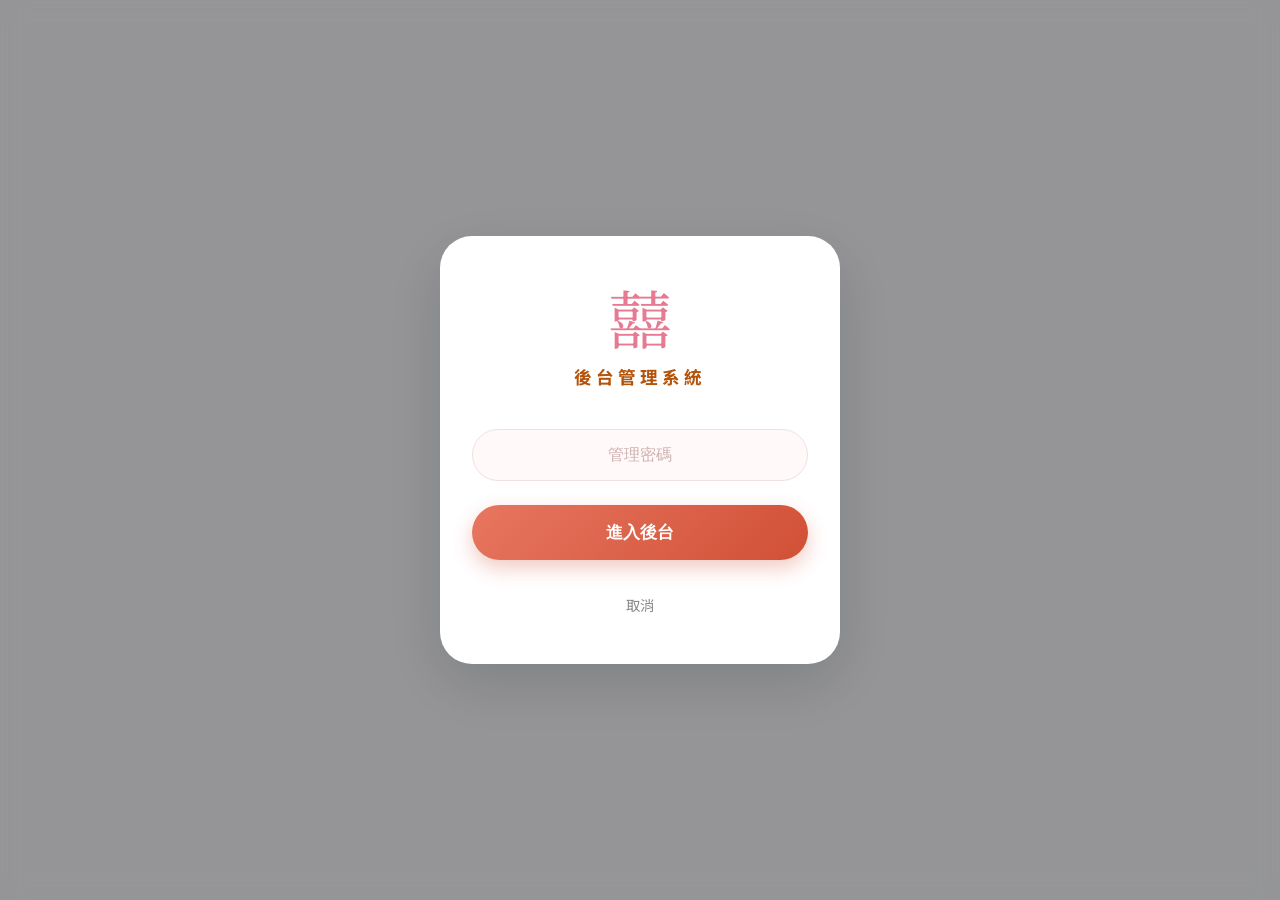
<file: admin.html>
﻿<!DOCTYPE html>
<html lang="zh-TW">
<head>
    <meta charset="UTF-8">
    <meta name="viewport" content="width=device-width, initial-scale=1.0">
    <title>婚禮座位後台系統 | 管理儀表板</title>
    <link rel="stylesheet" href="style.css?v=1.0.2">
    <link rel="preconnect" href="https://fonts.googleapis.com">
    <link rel="preconnect" href="https://fonts.gstatic.com" crossorigin>
    <link href="https://fonts.googleapis.com/css2?family=Noto+Sans+TC:wght@400;500;700&family=Noto+Serif+TC:wght@400;700&family=Inter:wght@400;500;600;700&display=swap" rel="stylesheet">
    <!-- SheetJS for Excel Import -->
    <script src="https://cdn.sheetjs.com/xlsx-latest/package/dist/xlsx.full.min.js"></script>
</head>
<body class="admin-body">
    <!-- Category Management Modal -->
    <div id="categoryModal" class="modal-overlay" style="display:none;">
        <div class="modal-box" style="max-width: 450px; border-radius: 28px;">
            <div class="modal-header" style="background: white; border-bottom: 1px solid #f0f0f0;">
                <span class="modal-title" style="font-weight: 700; color: var(--sidebar-bg); letter-spacing: 1px;">⚙️ 管理預設分類</span>
                <button id="btnCloseCategoryModal" class="modal-close">✕</button>
            </div>
            <div style="padding: 1.5rem;">
                <p style="font-size: 0.85rem; color: var(--text-muted); margin-bottom: 1.5rem;">新增或刪除嘉賓清單中的預設標籤</p>
                <!-- Category List -->
                <div id="categoryTagList" style="display: flex; flex-wrap: wrap; gap: 0.6rem; margin-bottom: 2rem; min-height: 100px; align-content: flex-start;">
                    <!-- Tags injected by JS -->
                </div>
                <div style="display: flex; gap: 0.6rem; background: #f8f9fa; padding: 1rem; border-radius: 16px;">
                    <input type="text" id="newCategoryInput" placeholder="新分類名稱" style="flex: 1; border-radius: 10px; padding: 0.6rem 1rem; border:1px solid #ddd;">
                    <button class="btn-primary" id="btnAddCategory" style="padding: 0.6rem 1rem; border-radius: 10px;">新增</button>
                </div>
                <div style="border-top: 1px solid #f0f0f0; margin-top: 2rem; padding-top: 1.5rem; text-align: right;">
                    <button class="btn-primary" id="btnSaveCategories" style="width: 100%; justify-content: center; border-radius: 12px; font-weight: 700;">確定完成</button>
                </div>
            </div>
        </div>
    </div>

    <!-- Custom Login Modal -->
    <div id="adminLoginOverlay" class="admin-login-overlay">
        <div class="login-modal">
            <div class="login-xi">囍</div>
            <div class="login-title">後台管理系統</div>
            <div class="login-input-group">
                <input type="password" id="adminPasswordInput" class="login-input" placeholder="管理密碼">
            </div>
            <button id="btnLoginSubmit" class="login-btn-enter">進入後台</button>
            <br>
            <a href="index.html" class="login-cancel">取消</a>
        </div>
    </div>

    <!-- Sidebar Navigation -->
    <aside class="admin-sidebar" style="display:none;"> <!-- Hidden until login -->
        <div class="sidebar-header">
            <div class="sidebar-title">婚禮管理系統</div>
            <div id="adminHeaderNames" style="font-size: 0.8rem; opacity: 0.6; margin-top: 0.5rem;">莊勛凱 ♡ 楊恩懿</div>
        </div>
        
        <nav class="sidebar-nav">
            <button class="sidebar-btn active" id="btnNavList">
                <span>📋</span> 名單管理
            </button>
            <button class="sidebar-btn" id="btnNavMap">
                <span>🗺️</span> 場地佈局
            </button>
            <button class="sidebar-btn" id="btnNavInfo">
                <span>✨</span> 婚禮資訊
            </button>
        </nav>

        <div class="sidebar-footer">
            <button class="btn-outline" id="btnChangePassword" style="width: 100%; margin-bottom: 1rem; color: rgba(255,255,255,0.8); border-color: rgba(255,255,255,0.3); background: transparent; transition: 0.2s;" onmouseover="this.style.color='#fff'; this.style.borderColor='#fff';" onmouseout="this.style.color='rgba(255,255,255,0.8)'; this.style.borderColor='rgba(255,255,255,0.3)';">
                🔑 修改密碼
            </button>
            <button class="btn-primary" id="btnPublish" style="width: 100%; justify-content: center; background: linear-gradient(135deg, var(--primary), var(--primary-hover)); border: none; box-shadow: 0 4px 15px rgba(223,90,119,0.3);">
                🚀 儲存並發佈
            </button>
        </div>
    </aside>

    <!-- Main Content Area -->
    <main class="admin-main" style="display:none;"> <!-- Hidden until login -->
        <!-- 名單管理版面 -->
        <div id="viewListManage">
            <div class="sub-toolbar" style="margin-bottom: 2.5rem;">
                <div class="sub-tabs">
                    <button class="sub-tab-btn active" id="subBtnGuestList">嘉賓清單</button>
                    <button class="sub-tab-btn" id="subBtnTableGraphics">分桌管理</button>
                </div>
                
                <div id="toolbarGuest" style="display:flex; gap:1rem; align-items:center;">
                    <select id="filterGuestCategory" style="padding: 0.6rem 1rem; border-radius: 12px; border: 1px solid var(--border-dark); outline: none; background:#fff; font-weight:600; color:var(--text-main);"></select>
                    <button class="btn-outline" id="btnManageCategories" style="padding: 0.6rem 1rem; font-size: 0.9rem; border-radius: 12px;" title="管理分類選項">⚙️ 分類</button>
                    <label style="cursor:pointer; display:flex; align-items:center; gap:0.5rem; font-size:0.9rem; font-weight:bold; color:var(--primary); background:#fdf0f2; padding:0.5rem 1rem; border-radius:12px; border:1px solid rgba(223, 90, 119, 0.2);">
                        <input type="checkbox" id="filterUnseatedOnly"> 只顯示尚未安排
                    </label>

                    <div style="flex:1;"></div>

                    <input type="file" id="excelUpload" accept=".xlsx, .xls" style="display: none;">
                    <button class="btn-secondary" id="btnImportExcel" style="padding: 0.6rem 1.2rem; border-radius: 12px;">
                        <span>📄</span> 匯入
                    </button>
                    <button class="btn-outline" id="btnExportExcel" style="padding: 0.6rem 1.2rem; border-radius: 12px; background: #ffffff; border-color: #217346; color: #217346; font-weight: 700; transition: 0.2s;" title="匯出嘉賓座位名單 Excel 檔案" onmouseover="this.style.background='#e8f5e9'" onmouseout="this.style.background='#ffffff'">
                        <span>📊</span> 匯出 Excel
                    </button>
                    <button class="btn-primary" id="btnShowAddGuest" style="padding: 0.6rem 1.2rem; border-radius: 12px;">
                        <span>＋</span> 新增
                    </button>
                </div>

                <div id="toolbarTable" style="display:none; gap:1rem;">
                    <button class="btn-primary" id="btnAddTable" style="border-radius: 12px;">
                        <span>＋</span> 增加桌數
                    </button>
                </div>
            </div>

            <!-- 嘉賓清單 View -->
            <div id="viewGuestList">
                <div id="guestStatsBar" class="stats-grid">
                    <!-- Updated by JS to use .stat-card -->
                </div>

                <!-- Add Guest Form (Hidden by default) -->
                <div id="addGuestForm" class="glass-card" style="display:none; margin-bottom: 2rem;">
                    <div class="input-row" style="margin-bottom:0; flex-wrap: wrap;">
                        <input type="text" id="addGuestName" placeholder="來賓姓名" style="width: 120px;">
                        <input type="text" id="addGuestPhone" placeholder="09XX-XXX-XXX" style="width: 120px;" maxlength="12" oninput="window.handlePhoneInput(event)">
                        <select id="addGuestCategory" style="width: 130px; padding:0.4rem; border-radius:6px; border:1px solid var(--border-dark); outline:none; font-family: inherit; font-size:0.9rem;"></select>
                        <div style="display:flex; align-items:center; gap:1rem; margin: 0 1rem;">
                            <label style="cursor:pointer; font-size:0.9rem; font-weight:600;"><input type="radio" name="addGuestDiet" value="葷食" checked> 葷食</label>
                            <label style="cursor:pointer; font-size:0.9rem; font-weight:600; color:#2e7d32;"><input type="radio" name="addGuestDiet" value="素食"> 素食</label>
                        </div>
                        <label style="color: var(--text-muted); font-size: 0.9rem; display: flex; align-items: center; gap: 0.4rem;">
                            <input type="checkbox" id="addGuestBaby"> 兒童座椅
                        </label>
                        <div style="flex: 1;"></div>
                        <button class="btn-primary" id="btnSubmitGuest">儲存</button>
                        <button class="btn-outline" style="border-color:var(--primary); color:var(--primary);" id="btnSubmitAndNext">儲存並新增下一位家人</button>
                        <button class="btn-outline" id="btnCancelGuest">取消</button>
                    </div>
                </div>

                <div class="glass-card" style="padding: 0; overflow-y: auto; max-height: calc(100vh - 380px); border-radius: 20px; position: relative;">
                    <table id="guestTable" class="modern-table">
                        <thead style="position: sticky; top: 0; z-index: 10; background: #fdf0f2;">
                            <tr>
                                <th>來賓姓名</th>
                                <th>電話(全碼)</th>
                                <th>嘉賓分類</th>
                                <th>飲食習慣</th>
                                <th>兒童座椅</th>
                                <th>目前桌席</th>
                                <th>操作</th>
                            </tr>
                        </thead>
                        <tbody></tbody>
                    </table>
                </div>
            </div>

            <!-- 桌次圖形 View -->
            <div id="viewTableGraphics" style="display:none;">
                <div class="map-settings-grid">
                    <!-- Left: Table Settings -->
                    <div class="glass-card" id="tableConfigCard" style="opacity: 0.5; pointer-events: none; position: sticky; top: 0; max-height: calc(100vh - 100px); overflow-y: auto;">
                        <div class="input-row" style="justify-content: space-between; border-bottom: 1px solid var(--border-light); padding-bottom: 1.5rem; margin-bottom: 1.5rem;">
                            <div>
                                <div style="font-size:0.8rem; color:var(--text-muted); margin-bottom:0.4rem;">桌次名稱</div>
                                <select id="configTableNameSelect" style="font-size:1.1rem; font-weight:700; border:none; padding:0; outline:none; background:transparent; color:var(--primary); cursor:pointer;">
                                    <option value="自定義...">自定義桌名...</option>
                                    <option value="主桌">主桌</option>
                                    <option value="男方親友桌">男方親友桌</option>
                                    <option value="女方親友桌">女方親友桌</option>
                                    <option value="工作人員桌">工作人員桌</option>
                                    <option value="預備桌">預備桌</option>
                                </select>
                                <input type="text" id="configTableNameInput" style="display:none; margin-top:0.5rem; width:100%;">
                            </div>
                            <div style="display:flex; gap:1.5rem;">
                                <div>
                                    <div style="font-size:0.8rem; color:var(--text-muted); margin-bottom:0.4rem;">類型</div>
                                    <select id="configTableType" style="border:none; background:#fdf0f2; color:var(--primary); font-weight:700; padding:0.4rem 0.8rem; border-radius:8px;">
                                        <option value="客桌">客桌</option>
                                        <option value="主桌">主桌</option>
                                    </select>
                                </div>
                                <div>
                                    <div style="font-size:0.8rem; color:var(--text-muted); margin-bottom:0.4rem;">座位</div>
                                    <select id="configTableSeats" style="border:none; background:transparent; font-weight:700;">
                                        <option value="10">10 人</option><option value="11">11 人</option>
                                        <option value="12">12 人</option><option value="13">13 人</option>
                                        <option value="14">14 人</option><option value="15">15 人</option>
                                        <option value="16">16 人</option>
                                    </select>
                                </div>
                            </div>
                        </div>

                        <div style="margin-bottom:1rem; display:flex; justify-content:space-between; align-items:center;">
                            <div style="font-weight:bold; color:var(--text-main);">📍 接待名冊</div>
                            <select id="configSlotCategoryFilter" style="padding:0.4rem 0.8rem; border-radius:10px; font-size:0.85rem; border:1px solid var(--border-dark);"></select>
                        </div>

                        <div id="slotGrid" style="display:flex; flex-direction:column; gap:0.6rem;"></div>

                        <div style="border-top: 1px dashed var(--border-light); margin-top: 2rem; padding-top: 1.5rem;">
                            <button class="btn-outline" id="btnBackToMapFromConfig" style="width: 100%; justify-content:center; border-color:var(--primary); color:var(--primary); font-weight: bold; border-radius: 12px;">
                                🗺️ 確認排位，返回地圖
                            </button>
                        </div>
                    </div>

                    <!-- Right: Table List -->
                    <div id="tableSelectorArea" style="max-height: calc(100vh - 100px); overflow-y: auto;">
                        <div class="dashed-card" id="btnBigAddTable" style="min-height: 200px; margin-bottom: 1.5rem;">
                            <div class="plus-circle">＋</div>
                            新增桌次
                        </div>
                        <div id="tableListContainer" style="display:flex; flex-direction:column; gap:1rem;"></div>
                    </div>
                </div>
            </div>
        </div>

        <!-- 場地佈局版面 -->
        <div id="viewVenueLayout" style="display:none;">
            <div style="display:flex; justify-content:space-between; align-items:center; margin-bottom: 2rem;">
                <h2 style="color:var(--sidebar-bg); font-weight: 700;">場地佈局設計</h2>
            </div>
            
            <div style="display:grid; grid-template-columns: 1fr 300px; gap: 2rem; align-items: start;">
                <!-- Left: Map Editor -->
                <div style="position: relative;">
                    <div id="mapEditor" class="map-container" style="background:#fff; border: 2px dashed var(--border-dark); border-radius: 24px; box-shadow: inset 0 0 20px rgba(0,0,0,0.02); margin-top: 0;">
                        <div class="map-stage">STAGE / 舞台</div>
                        <div class="map-aisle">中央進場紅毯</div>
                        <div id="snapGuideX" class="snap-guide-x"></div>
                        <div id="snapGuideY" class="snap-guide-y"></div>
                        <img id="adminMapImg" style="width:100%; height:100%; object-fit:fill; display:none; position:absolute; z-index:0;">
                    </div>

                    <div class="glass-card" style="margin-top: 1.5rem; display: flex; align-items: center; gap: 1rem;">
                        <div style="flex: 1;">
                            <div style="font-size: 0.75rem; color: var(--text-muted); margin-bottom: 0.4rem;">底圖網址或上傳</div>
                            <div class="input-row" style="margin-bottom:0;">
                                <input type="text" id="mapUrlInput" placeholder="https://..." style="flex:1;">
                                <button class="btn-primary" id="btnSaveMap" style="padding: 0.6rem 1rem;">載入</button>
                                <input type="file" id="mapUploadInput" accept="image/*" style="display: none;">
                                <button type="button" class="btn-secondary" id="btnUploadMap" style="padding: 0.6rem 1rem;">上傳</button>
                            </div>
                        </div>
                    </div>
                </div>

                <!-- Right: Layout Controls -->
                <div class="glass-card" style="position: sticky; top: 0; display: flex; flex-direction: column; gap: 1.5rem;">
                    <button class="btn-primary" id="btnMapAddTable" style="padding: 1rem; border-radius: 16px; font-weight: 700; width: 100%; justify-content: center; box-shadow: 0 8px 20px rgba(223,90,119,0.25);">
                        ＋ 新增桌次
                    </button>

                    <div style="border-top: 1px solid var(--border-light); padding-top: 1.5rem;">
                        <div style="font-size: 0.85rem; font-weight: 700; color: var(--sidebar-bg); margin-bottom: 1rem; display: flex; align-items: center; gap: 0.5rem;">
                            <span>✨</span> 自動排版設定
                        </div>
                        
                        <select id="autoLayoutMode" style="width: 100%; margin-bottom: 1rem; border-radius: 12px; border: 1px solid var(--border-dark); padding: 0.6rem;">
                            <option value="1">左右各 1 排走道</option>
                            <option value="2" selected>左右各 2 排矩陣</option>
                            <option value="3">左右各 3 排矩陣</option>
                            <option value="4">左右各 4 排矩陣</option>
                        </select>

                        <!-- Sliders Group 1: Gaps -->
                        <div style="background: #fcfcfc; border-radius: 12px; padding: 1rem; border: 1px solid #f0f0f0; margin-bottom: 0.8rem;">
                            <div style="display: flex; justify-content: space-between; font-size: 0.75rem; color: #777; margin-bottom: 0.5rem;">
                                <span>左右間距</span>
                                <span id="labelGapX" style="color:var(--primary); font-weight:700;">110px</span>
                            </div>
                            <input type="range" id="sliderGapX" min="95" max="250" value="110" style="width: 100%;">

                            <div style="display: flex; justify-content: space-between; font-size: 0.75rem; color: #777; margin: 1rem 0 0.5rem;">
                                <span>上下間距</span>
                                <span id="labelGapY" style="color:var(--primary); font-weight:700;">105px</span>
                            </div>
                            <input type="range" id="sliderGapY" min="95" max="250" value="105" style="width: 100%;">
                        </div>

                        <!-- Sliders Group 2: Sizes -->
                        <div style="background: #fcfcfc; border-radius: 12px; padding: 1rem; border: 1px solid #f0f0f0; margin-bottom: 1.5rem;">
                            <div style="display: flex; justify-content: space-between; font-size: 0.75rem; color: #777; margin-bottom: 0.5rem;">
                                <span>主桌大小</span>
                                <span id="labelSizeMain" style="color:var(--primary); font-weight:700;">110px</span>
                            </div>
                            <input type="range" id="sliderSizeMain" min="50" max="200" value="110" style="width: 100%;">

                            <div style="display: flex; justify-content: space-between; font-size: 0.75rem; color: #777; margin: 1rem 0 0.5rem;">
                                <span>客桌大小</span>
                                <span id="labelSizeGuest" style="color:var(--primary); font-weight:700;">90px</span>
                            </div>
                            <input type="range" id="sliderSizeGuest" min="50" max="150" value="90" style="width: 100%;">
                        </div>

                        <div style="display: flex; flex-direction: column; gap: 0.6rem;">
                            <button class="btn-outline" id="btnMapUndo" disabled style="width: 100%; border-radius: 12px; padding: 0.6rem; opacity: 0.5;">↩️ 復原排版</button>
                            <button class="btn-outline" id="btnMapTidyUp" style="width: 100%; border-radius: 12px; border-color: #4CAF50; color: #4CAF50; padding: 0.6rem;">📏 等距均分</button>
                            <button class="btn-secondary" id="btnMapAutoLayout" style="width: 100%; padding: 0.8rem; border-radius: 12px; background: #fff8e1; color: #f57f17; border: none; font-weight: 700;">✨ 執行自動排版</button>
                        </div>
                    </div>
                </div>
            </div>
        </div>
        <!-- 婚禮資訊版面 -->
        <div id="viewWeddingInfo" style="display:none;">
            <div style="display:flex; justify-content:space-between; align-items:center; margin-bottom: 2rem;">
                <h2 style="color:var(--sidebar-bg); font-weight: 700;">婚禮基本資訊設定</h2>
            </div>

            <div class="glass-card" style="max-width: 800px;">
                <div style="display: grid; grid-template-columns: 1fr 1fr; gap: 2rem;">
                    <div>
                        <div style="font-size: 0.85rem; font-weight: 700; color: var(--sidebar-bg); margin-bottom: 1rem;">💍 男女主角姓名</div>
                        <div style="display: flex; gap: 1rem; margin-bottom: 1.5rem;">
                            <div style="flex: 1;">
                                <div style="font-size: 0.75rem; color: var(--text-muted); margin-bottom: 0.4rem;">新郎姓名</div>
                                <input type="text" id="infoGroomName" placeholder="例如：莊勛凱" style="width: 100%;">
                            </div>
                            <div style="flex: 1;">
                                <div style="font-size: 0.75rem; color: var(--text-muted); margin-bottom: 0.4rem;">新娘姓名</div>
                                <input type="text" id="infoBrideName" placeholder="例如：楊恩懿" style="width: 100%;">
                            </div>
                        </div>

                        <div style="font-size: 0.85rem; font-weight: 700; color: var(--sidebar-bg); margin-bottom: 1rem;">📅 宴客時間</div>
                        <div style="margin-bottom: 1.5rem;">
                            <div style="font-size: 0.75rem; color: var(--text-muted); margin-bottom: 0.4rem;">日期 (YYYY-MM-DD)</div>
                            <input type="date" id="infoWeddingDate" style="width: 100%;">
                            <div style="font-size: 0.75rem; color: var(--text-muted); margin: 1rem 0 0.4rem;">詳細時間說明 (如：17:30 迎賓...)</div>
                            <input type="text" id="infoWeddingTimeDesc" placeholder="17:30 迎賓入席 ｜ 18:30 晚宴開席" style="width: 100%;">
                        </div>
                    </div>

                    <div>
                        <div style="font-size: 0.85rem; font-weight: 700; color: var(--sidebar-bg); margin-bottom: 1rem;">📍 宴客地點</div>
                        <div style="margin-bottom: 1.5rem;">
                            <div style="font-size: 0.75rem; color: var(--text-muted); margin-bottom: 0.4rem;">飯店/餐廳名稱</div>
                            <input type="text" id="infoVenueName" placeholder="茹曦酒店 ILLUME TAIPEI" style="width: 100%;">
                            
                            <div style="font-size: 0.75rem; color: var(--text-muted); margin: 1rem 0 0.4rem;">宴客廳別</div>
                            <input type="text" id="infoVenueHall" placeholder="5F 斯賓諾莎廳" style="width: 100%;">

                            <div style="font-size: 0.75rem; color: var(--text-muted); margin: 1rem 0 0.4rem;">詳細地址</div>
                            <input type="text" id="infoVenueAddress" placeholder="台北市松山區敦化北路100號" style="width: 100%;">

                            <div style="font-size: 0.75rem; color: var(--text-muted); margin: 1rem 0 0.4rem;">Google 地圖導覽連結</div>
                            <input type="text" id="infoGoogleMapsUrl" placeholder="https://www.google.com/maps/..." style="width: 100%;">

                            <div style="font-size: 0.75rem; color: var(--text-muted); margin: 1rem 0 0.4rem;">飯店位置示意圖 (圖片網址)</div>
                            <div style="display: flex; gap: 0.6rem;">
                                <input type="text" id="infoHotelMapUrl" placeholder="圖片網址 或 點擊右側上傳" style="flex: 1;">
                                <button type="button" class="btn-outline" id="btnUploadHotelMap" style="padding: 0.5rem 0.8rem; white-space: nowrap; font-size: 0.8rem;">📁 上傳</button>
                                <input type="file" id="fileInputHotelMap" accept="image/*" style="display: none;">
                            </div>
                        </div>

                        <div style="font-size: 0.85rem; font-weight: 700; color: var(--sidebar-bg); margin-bottom: 1rem;">🚗 交通與停車資訊</div>
                        <div style="margin-bottom: 1.5rem;">
                            <textarea id="infoParkingInfo" placeholder="賓客免費停車資訊..." style="width: 100%; height: 100px; padding: 0.8rem; border: 1px solid var(--border-dark); border-radius: 8px; outline: none; font-family: inherit; font-size: 0.95rem;"></textarea>
                        </div>
                    </div>
                </div>

                <div style="border-top: 1px solid var(--border-light); margin-top: 1rem; padding-top: 2rem; text-align: right;">
                    <button class="btn-primary" id="btnSaveWeddingInfo" style="padding: 1rem 3rem; font-weight: 700; border-radius: 12px;">儲存資訊</button>
                </div>
            </div>
        </div>
    </main>

    <script src="admin.js?v=1.1.0"></script>
</body>
</html>
</file>
<file: style.css>
/* ===========================================
   CSS 變數
   =========================================== */
:root {
  --primary:          #df5a77;
  --primary-hover:    #c44c65;
  --secondary:        #b45309;
  --font-handwriting: 'Dancing Script', cursive;
  --font-serif:       'Noto Serif TC', serif;
  --font-sans:        'Noto Sans TC', 'Inter', sans-serif;
  --bg-main:          #fcf9f9;
  --bg-dashboard:     #f8f9fc;
  --card-bg:          #ffffff;
  --text-main:        #333333;
  --text-muted:       #888888;
  --border-light:     #f0e6e8;
  --border-dark:      #e0d0d5;
  --radius:           16px;
  
  /* Dashboard Colors */
  --sidebar-bg:       #1e293b;
  --sidebar-active:   #334155;
  --sidebar-text:     #cbd5e1;
  --glass-bg:         rgba(255, 255, 255, 0.7);
  --glass-border:     rgba(255, 255, 255, 0.5);
  --shadow-sm:        0 2px 4px rgba(0,0,0,0.05);
  --shadow-md:        0 4px 15px rgba(0,0,0,0.08);
}

* { box-sizing: border-box; margin: 0; padding: 0; }

body { font-family: var(--font-sans); min-height: 100vh; }

/* ===========================================
   信封頁面背景
   =========================================== */
body.envelope-page { overflow: hidden; }

.page-bg {
  position: fixed; inset: 0; z-index: 0;
  background:
    radial-gradient(ellipse at 15% 15%, rgba(255,215,195,0.6) 0%, transparent 50%),
    radial-gradient(ellipse at 85% 85%, rgba(255,190,180,0.5) 0%, transparent 50%),
    radial-gradient(ellipse at 50% 50%, #fceee6 0%, #e8d5cb 100%);
}

/* ===========================================
   花瓣
   =========================================== */
.petals-container {
  position: fixed; inset: 0; pointer-events: none; z-index: 1; overflow: hidden;
}
.petal {
  position: absolute; top: -30px;
  animation: petalFall linear infinite;
  user-select: none;
}
@keyframes petalFall {
  0%   { transform: translateY(0) rotate(0deg) translateX(0); opacity: 0; }
  5%   { opacity: 1; }
  95%  { opacity: 0.7; }
  100% { transform: translateY(105vh) rotate(400deg) translateX(50px); opacity: 0; }
}

/* ===========================================
   場景：全螢幕、信封置中
   =========================================== */
.scene {
  position: fixed; inset: 0; z-index: 10;
  display: flex; flex-direction: column;
  align-items: center; justify-content: center; gap: 1.4rem;
}

/* ===========================================
   提示文字
   =========================================== */
.open-hint {
  font-size: 0.88rem; color: #a07050;
  letter-spacing: 1.5px; font-family: var(--font-sans);
  animation: hintPulse 2.5s ease-in-out infinite;
  transition: opacity 0.5s;
  order: 2; /* hint 在信封下方 */
}
@keyframes hintPulse {
  0%,100% { opacity: 0.55; transform: translateY(0); }
  50%     { opacity: 1;    transform: translateY(-4px); }
}

/* ===========================================
   信封
   =========================================== */
.envelope {
  position: relative;
  width: min(460px, 88vw);
  height: min(320px, 58vw);
  cursor: pointer;
  filter: drop-shadow(0 18px 48px rgba(130,70,50,0.28));
  transition: filter 0.4s, transform 0.3s;
  order: 1;
  /* 3D 翻蓋用 */
  perspective: 700px;
}
.envelope:hover {
  filter: drop-shadow(0 24px 58px rgba(130,70,50,0.38));
  transform: translateY(-4px);
}

/* 信封本體矩形 + 三角形 */
.env-body {
  position: absolute; inset: 0;
  background: linear-gradient(160deg, #fdf4ef 0%, #f8e5da 100%);
  border-radius: 6px 6px 10px 10px;
  border: 1.5px solid rgba(195,150,125,0.35);
  overflow: hidden;
}

.env-tri {
  position: absolute; inset: 0;
}
.env-tri-l {
  clip-path: polygon(0 100%, 50% 42%, 0 0);
  background: linear-gradient(135deg, #f0d0c2 0%, #e5bfae 100%);
}
.env-tri-r {
  clip-path: polygon(100% 0, 50% 42%, 100% 100%);
  background: linear-gradient(225deg, #f0d0c2 0%, #e5bfae 100%);
}

/* 正面文字 */
.env-face {
  position: absolute;
  bottom: 20%; left: 0; right: 0;
  text-align: center;
  transition: opacity 0.4s;
  z-index: 2;
  pointer-events: none;
}
.face-save {
  font-family: var(--font-handwriting);
  font-size: clamp(1.1rem, 3.5vw, 1.55rem);
  color: #c07a50; font-weight: 600;
  letter-spacing: 1px; margin-bottom: 0.3rem;
  text-shadow: 0 1px 4px rgba(255,255,255,0.6);
}
.face-names {
  font-family: var(--font-serif);
  font-size: clamp(0.85rem, 2.8vw, 1.1rem);
  color: #8b4513; font-weight: 700; letter-spacing: 0.22em;
}
.face-heart { color: #df5a77; }

/* 裝飾角 */
.env-deco {
  position: absolute; font-size: 0.9rem;
  color: rgba(175,115,75,0.45); z-index: 3;
  pointer-events: none; user-select: none;
}
.env-deco.tl { top: 10px;    left: 14px;  }
.env-deco.tr { top: 10px;    right: 14px; }
.env-deco.bl { bottom: 12px; left: 14px;  }
.env-deco.br { bottom: 12px; right: 14px; }

/* 翻蓋（上蓋） */
.env-flap {
  position: absolute;
  top: 0; left: 0; width: 100%; height: 60%;
  clip-path: polygon(0 0%, 100% 0%, 50% 92%);
  background: linear-gradient(160deg, #fae8dc 0%, #f0ccbc 100%);
  border-top: 1.5px solid rgba(195,150,125,0.4);
  border-left: 1.5px solid rgba(195,150,125,0.4);
  border-right: 1.5px solid rgba(195,150,125,0.4);
  border-radius: 5px 5px 0 0;
  transform-origin: top center;
  transform-style: preserve-3d;
  /* 初始 transform */
  transform: rotateX(0deg);
  z-index: 6;
}

/* 封印「囍」 */
.env-seal {
  position: absolute;
  top: 50%; left: 50%;
  transform: translate(-50%, -50%);
  width: 64px; height: 64px; border-radius: 50%;
  background: radial-gradient(circle at 35% 35%, #e07050 0%, #b84c2a 60%, #8c3010 100%);
  display: flex; align-items: center; justify-content: center;
  z-index: 8;
  box-shadow: 0 4px 18px rgba(140,60,20,0.45), 0 2px 4px rgba(0,0,0,0.25), inset 0 2px 5px rgba(255,200,170,0.35);
  cursor: pointer;
}
.env-seal span {
  font-family: var(--font-serif);
  font-size: 1.85rem; color: #ffe8d0;
  font-weight: 700; text-shadow: 0 1px 4px rgba(0,0,0,0.3);
  user-select: none;
}

/* ===========================================
   喜帖卡片（fixed，初始隱藏）
   =========================================== */
.inv-card {
  display: none; /* JS 控制 */
  position: fixed;
  z-index: 30;
  /* width / left / top 由 JS 動態設定 */
  max-height: 96vh;
  overflow-y: auto;
}

.inv-inner {
  background: linear-gradient(160deg, #fff9f6 0%, #fef3ec 100%);
  border: 1.5px solid rgba(210,168,145,0.35);
  border-radius: 20px;
  box-shadow: 0 16px 55px rgba(140,80,55,0.2), 0 3px 10px rgba(140,80,55,0.08), inset 0 0 0 1px rgba(255,255,255,0.85);
  padding: 1.6rem 1.5rem 1.2rem;
  display: flex; flex-direction: column; align-items: center; gap: 0;
}

.inv-line {
  width: 60%; height: 1px;
  background: linear-gradient(90deg, transparent, rgba(175,115,80,0.35), transparent);
  margin: 0.8rem 0;
}

.inv-save {
  font-family: var(--font-handwriting);
  font-size: clamp(1.4rem, 4.5vw, 1.9rem);
  color: #c07848; font-weight: 600; letter-spacing: 1px;
  margin-bottom: 0.25rem;
}

.inv-names {
  font-family: var(--font-serif);
  font-size: clamp(1.05rem, 3.5vw, 1.4rem);
  color: #7a3a1e; font-weight: 700; letter-spacing: 0.2em;
  display: flex; align-items: center; gap: 0.5rem;
  margin-bottom: 0.2rem;
}
.inv-heart { color: #df5a77; }

.inv-date {
  font-size: clamp(0.82rem, 2.5vw, 0.95rem);
  color: #a07248; letter-spacing: 4px; font-weight: 500;
  margin-bottom: 0.1rem;
}
.inv-venue-name {
  font-size: 0.74rem; color: #b08060; letter-spacing: 2px;
  margin-bottom: 0.1rem;
}
.inv-venue-hall {
  font-size: 0.82rem; color: #c07848; font-weight: 600;
  letter-spacing: 2px; margin-bottom: 0.1rem;
}
.inv-venue-hall {
  font-size: 1rem;
  font-weight: 600;
  color: #b45309;
  margin-top: 0.2rem;
  letter-spacing: 2px;
  opacity: 0.85;
}

/* 倒數 */
.inv-countdown {
  display: flex; align-items: center; justify-content: center; gap: 0.8rem;
  margin: 1.5rem 0;
}
.cd-box {
  display: flex; flex-direction: column; align-items: center;
  background: #fffcf8; 
  border: 1px solid rgba(180, 83, 9, 0.15);
  border-radius: 12px; padding: 0.6rem 0.9rem; min-width: 58px;
  box-shadow: 0 2px 8px rgba(180, 83, 9, 0.05);
}
.cd-n { 
  font-family: var(--font-sans); font-size: 1.4rem; font-weight: 700; 
  color: #7a3a1e; line-height: 1; margin-bottom: 0.2rem;
}
.cd-l { 
  font-size: 0.6rem; color: #b08060; letter-spacing: 1.5px; 
  font-weight: 700; text-transform: uppercase; opacity: 0.7;
}
.cd-sep { 
  font-size: 1.2rem; font-weight: 700; color: #c09070; 
  opacity: 0.5; margin-bottom: 1.2rem;
}

/* 查詢區 */
.inv-hint {
  text-align: center;
  font-size: 1.05rem;
  color: #b45309;
  font-weight: 700;
  margin-bottom: 1.2rem;
  letter-spacing: 1.5px;
  width: 100%;
  display: block;
}
.inv-search-row {
  display: flex;
  gap: 0.8rem;
  width: 100%;
  margin-bottom: 0.8rem;
}

.inv-input {
  flex: 1;
  padding: 1.1rem 1.4rem;
  border: 1.5px solid rgba(185,135,105,0.25);
  border-radius: 16px;
  font-family: var(--font-sans);
  font-size: 1.15rem;
  color: #331d10;
  background: #ffffff;
  outline: none;
  text-align: center;
  transition: all 0.3s cubic-bezier(0.4, 0, 0.2, 1);
  box-shadow: inset 0 2px 4px rgba(0,0,0,0.02);
}
.inv-input::placeholder { color: #d0b8ac; font-size: 1rem; opacity: 0.8; }
.inv-input:focus {
  border-color: var(--primary);
  box-shadow: 0 0 0 4px rgba(223, 90, 119, 0.1);
  background: #fff;
}

.inv-btn-search {
  padding: 0 1.8rem;
  border-radius: 16px;
  background: linear-gradient(135deg, #df5a77, #c44c65);
  color: #fff;
  border: none;
  font-family: var(--font-sans);
  font-size: 1.05rem;
  font-weight: 700;
  cursor: pointer;
  letter-spacing: 1.5px;
  white-space: nowrap;
  transition: all 0.3s;
  box-shadow: 0 6px 20px rgba(223, 90, 119, 0.2);
}
.inv-btn-search:hover { transform: translateY(-2px); box-shadow: 0 10px 25px rgba(223, 90, 119, 0.3); }

.inv-btn-venue {
  flex: 1;
  padding: 1rem 0.5rem;
  border-radius: 16px;
  background: #fff;
  color: var(--primary);
  border: 1.8px solid var(--primary);
  font-family: var(--font-sans);
  font-size: 1rem;
  font-weight: 700;
  cursor: pointer;
  letter-spacing: 1px;
  transition: all 0.3s;
  display: flex;
  align-items: center;
  justify-content: center;
  gap: 0.4rem;
  white-space: nowrap;
}
.inv-btn-venue:hover { background: #fdf0f2; transform: translateY(-2px); box-shadow: 0 4px 12px rgba(223, 90, 119, 0.1); }

.inv-btn-map-direct {
  flex: 1;
  padding: 1rem 0.5rem;
  border-radius: 16px;
  background: #fff;
  color: #b45309;
  border: 1.8px solid #b45309;
  font-family: var(--font-sans);
  font-size: 1rem;
  font-weight: 700;
  cursor: pointer;
  letter-spacing: 1px;
  transition: all 0.3s;
  display: flex;
  align-items: center;
  justify-content: center;
  gap: 0.4rem;
  white-space: nowrap;
}
.inv-btn-map-direct:hover { background: #fffbeb; transform: translateY(-2px); box-shadow: 0 4px 12px rgba(180, 83, 9, 0.12); }

.inv-admin {
  font-size: 0.65rem; color: rgba(155,105,75,0.4);
  text-decoration: none; letter-spacing: 1px; margin-top: 0.6rem;
  transition: color 0.2s;
}
.inv-admin:hover { color: rgba(155,105,75,0.8); }

/* ===========================================
   Result Card (💌 專屬座位卡)
   =========================================== */
.result-card {
  max-width: 420px;
  border-radius: 32px;
  overflow: hidden;
  background: #fff;
  position: relative;
  box-shadow: 0 25px 50px -12px rgba(0, 0, 0, 0.25);
}

.result-close-btn {
  position: absolute; top: 1.2rem; right: 1.2rem;
  width: 36px; height: 36px; border-radius: 50%;
  background: rgba(255,255,255,0.2); border: none;
  color: white; font-size: 1.2rem; cursor: pointer;
  display: flex; align-items: center; justify-content: center;
  z-index: 10; transition: 0.3s;
}
.result-close-btn:hover { background: rgba(255,255,255,0.3); transform: rotate(90deg); }

.result-header {
  background: linear-gradient(135deg, #df5a77, #e8768f);
  padding: 3rem 2rem 2rem;
  text-align: center;
  color: white;
}
.result-icon { font-size: 3rem; margin-bottom: 1rem; filter: drop-shadow(0 4px 10px rgba(0,0,0,0.1)); }
.result-greeting { font-size: 0.9rem; opacity: 0.9; letter-spacing: 2px; margin-bottom: 0.5rem; text-transform: uppercase; }
.result-name { font-family: var(--font-serif); font-size: 2rem; font-weight: 700; margin: 0; }

.result-body {
  padding: 2.5rem 2rem;
  text-align: center;
  background: #fff;
}
.result-label { color: #888; font-size: 0.95rem; margin-bottom: 0.8rem; letter-spacing: 1px; }
.result-table-name {
  font-size: 2.8rem; font-weight: 800; color: #333;
  margin-bottom: 1.5rem; letter-spacing: -1px;
}

.result-seat-row {
  display: inline-flex; align-items: center; gap: 1rem;
  padding: 0.6rem 1.5rem; background: #fdf0f2;
  border-radius: 50px; margin-bottom: 1.5rem;
}
.result-seat-label { font-size: 0.85rem; color: #df5a77; font-weight: 700; }
.result-seat-num { font-size: 1.4rem; font-weight: 800; color: #df5a77; }

.result-badge {
  padding: 0.8rem 1rem; border-radius: 16px;
  font-weight: 700; font-size: 0.9rem; margin-top: 0.8rem;
  display: flex; align-items: center; justify-content: center; gap: 0.5rem;
}
.result-badge-baby { background: #fff8e1; color: #b45309; }
.result-badge-diet { background: #e8f5e9; color: #2e7d32; }

.result-map-btn {
  width: 100%; margin-top: 2rem; padding: 1.2rem;
  border-radius: 18px; border: none;
  background: #333; color: #fff;
  font-size: 1.05rem; font-weight: 700; cursor: pointer;
  transition: 0.3s; box-shadow: 0 10px 20px rgba(0,0,0,0.1);
}
.result-map-btn:hover { background: #000; transform: translateY(-2px); }

/* ===========================================
   Modals
   =========================================== */
.modal-overlay {
  position: fixed; inset: 0; z-index: 9998;
  background: rgba(0,0,0,0.65);
  backdrop-filter: blur(6px); -webkit-backdrop-filter: blur(6px);
  display: flex; align-items: flex-start; justify-content: center;
  padding: 2rem 1rem;
  overflow-y: auto;
}

.modal-box {
  position: relative; background: #fff; border-radius: 24px;
  box-shadow: 0 20px 60px rgba(0,0,0,0.35);
  width: 100%; max-width: 420px;
  margin: auto;
  flex-shrink: 0;
  animation: zoomFadeIn 0.4s cubic-bezier(0.16,1,0.3,1) forwards;
}
@keyframes zoomFadeIn {
  from { opacity: 0; transform: scale(0.92); }
  to   { opacity: 1; transform: scale(1); }
}

.modal-header {
  display: flex; align-items: center; justify-content: space-between;
  padding: 1.2rem 1.4rem; border-bottom: 1px solid var(--border-light);
  background: #fdf0f2;
}
.modal-title { font-weight: 700; font-size: 1rem; color: var(--text-main); }
.modal-close {
  background: none; border: none; font-size: 1.4rem; cursor: pointer;
  color: var(--text-muted); line-height: 1; transition: color 0.2s;
}
.modal-close:hover { color: var(--primary); }

/* ===========================================
   地圖（共用）
   =========================================== */
.map-container {
  position: relative; 
  width: 100%; 
  max-width: 100%;
  /* max-height: 70vh; 移除限制高度避免溢出導致比例變形 */
  background: #fdfdfd; 
  border: 1px dashed var(--border-dark);
  border-radius: var(--radius); 
  overflow: hidden; 
  margin: 1.5rem auto 0;
  /* aspect-ratio 由 JS 動態設定，確保與底圖一致 */
}
.map-image {
  position: absolute;
  top: 0; left: 0;
  width: 100%; height: 100%;
  object-fit: fill; /* 強制底圖填滿容器，確保座標對齊 */
  z-index: 0;
}
.map-stage {
  position: absolute; top: 0; left: 50%; transform: translateX(-50%);
  background: #f0f0f0; color: #aaa;
  padding: 0.5rem 3rem; font-weight: bold; font-size: 0.9rem;
  letter-spacing: 2px; border-bottom-left-radius: 10px; border-bottom-right-radius: 10px; z-index: 3;
}
.map-aisle {
  position: absolute; top: 0; bottom: 0; left: 50%; transform: translateX(-50%);
  width: 80px; background: rgba(223,90,119,0.05);
  border-left: 1px dashed rgba(223,90,119,0.3);
  border-right: 1px dashed rgba(223,90,119,0.3);
  display: flex; align-items: center; justify-content: center;
  writing-mode: vertical-rl; text-orientation: upright;
  color: rgba(223,90,119,0.5); font-weight: bold;
  letter-spacing: 5px; font-size: 1.1rem; z-index: 1;
}
@keyframes pulse {
  0%   { transform: translate(-50%,-50%) scale(1); }
  50%  { transform: translate(-50%,-50%) scale(1.05); }
  100% { transform: translate(-50%,-50%) scale(1); }
}

.snap-guide-x {
  position: absolute; top: 0; bottom: 0; width: 2px;
  background: repeating-linear-gradient(to bottom,var(--primary) 0,var(--primary) 6px,transparent 6px,transparent 12px);
  z-index: 50; display: none; transform: translateX(-50%); pointer-events: none;
}
.snap-guide-y {
  position: absolute; left: 0; right: 0; height: 2px;
  background: repeating-linear-gradient(to right,var(--primary) 0,var(--primary) 6px,transparent 6px,transparent 12px);
  z-index: 50; display: none; transform: translateY(-50%); pointer-events: none;
}

/* ===========================================
   Admin 後台共用
   =========================================== */
.top-nav { display: flex; padding: 1.5rem 2rem; gap: 1rem; }
.top-nav-btn {
  padding: 0.8rem 2rem; border: none; background: transparent;
  color: var(--text-main); font-size: 1.1rem; font-weight: 600;
  cursor: pointer; border-radius: var(--radius); transition: all 0.2s;
}
.top-nav-btn.active { background: var(--card-bg); box-shadow: 0 4px 15px rgba(0,0,0,0.05); color: var(--primary); }
.main-content { padding: 0 2rem 2rem; }
.sub-toolbar { display: flex; justify-content: space-between; align-items: center; border-bottom: 2px solid var(--border-light); padding-bottom: 1rem; margin-bottom: 2rem; }
.sub-tabs { display: flex; gap: 2rem; }
.sub-tab-btn { background: transparent; border: none; font-size: 1.1rem; color: var(--text-muted); cursor: pointer; font-weight: 500; position: relative; padding-bottom: 0.5rem; }
.sub-tab-btn.active { color: var(--primary); }
.sub-tab-btn.active::after { content: ''; position: absolute; bottom: -1rem; left: 0; width: 100%; height: 3px; background: var(--primary); border-radius: 3px; }
.btn-primary { background: var(--primary); color: #fff; border: none; padding: 0.8rem 1.5rem; border-radius: 8px; font-size: 0.95rem; cursor: pointer; font-weight: 500; display: inline-flex; align-items: center; gap: 0.5rem; transition: background 0.2s; }
.btn-primary:hover { background: var(--primary-hover); }
.btn-secondary { background: #eaf8f1; color: #2e8b57; border: none; padding: 0.8rem 1.5rem; border-radius: 8px; font-size: 0.95rem; cursor: pointer; font-weight: 500; display: inline-flex; align-items: center; gap: 0.5rem; }
.btn-outline { background: #f4f6fa; color: #555; border: 1px solid var(--border-dark); padding: 0.8rem 1.5rem; border-radius: 8px; font-size: 0.95rem; cursor: pointer; }
.card { background: var(--card-bg); border: 1px solid var(--border-light); border-radius: var(--radius); padding: 1.5rem; box-shadow: 0 4px 12px rgba(0,0,0,0.02); }
.card-title { font-size: 1rem; color: var(--text-muted); margin-bottom: 1rem; }
.card-value { font-size: 1.5rem; font-weight: 700; color: var(--text-main); margin-bottom: 1.5rem; }
table { width: 100%; border-collapse: collapse; }
th, td { padding: 1rem; text-align: left; border-bottom: 1px solid var(--border-light); }
th { color: var(--text-muted); font-weight: 500; font-size: 0.9rem; }
td { font-weight: 500; }
.badge { background: #f4f6fa; padding: 0.4rem 1rem; border-radius: 20px; font-size: 0.85rem; color: var(--text-muted); }
.red-text { color: var(--primary); }
.input-row { display: flex; gap: 1rem; margin-bottom: 1.5rem; align-items: center; }
input[type="text"], input[type="number"], select { padding: 0.8rem 1rem; border: 1px solid var(--border-dark); border-radius: 8px; outline: none; font-family: inherit; font-size: 0.95rem; color: var(--text-main); }
input:focus, select:focus { border-color: var(--primary); }
.map-settings-grid { display: grid; grid-template-columns: 1fr 1fr; gap: 2rem; }
.dashed-card { border: 2px dashed var(--border-dark); border-radius: var(--radius); background: transparent; display: flex; flex-direction: column; justify-content: center; align-items: center; color: var(--primary); cursor: pointer; min-height: 300px; font-weight: 600; font-size: 1.2rem; }
.dashed-card .plus-circle { background: #fdf0f2; width: 50px; height: 50px; border-radius: 50%; display: flex; align-items: center; justify-content: center; font-size: 2rem; margin-bottom: 1rem; }
.slot-grid { display: grid; grid-template-columns: 1fr 1fr; gap: 1rem; }
.seat-slot { display: flex; align-items: center; background: #fff; border: none; border-radius: 20px; padding: 0.5rem 1rem; box-shadow: 0 2px 5px rgba(0,0,0,0.02); height: 48px; }
.slot-num { font-weight: bold; margin-right: 1rem; color: var(--text-main); width: 20px; }
.slot-select { flex: 1; border: none; background: transparent; color: var(--text-muted); cursor: pointer; outline: none; appearance: none; text-align: center; font-style: italic; }
.slot-filled-content { flex: 1; display: flex; align-items: center; justify-content: space-between; gap: 0.8rem; font-weight: 600; color: var(--text-main); }
.btn-clear { color: #ccc; cursor: pointer; font-size: 0.9rem; padding: 0 0.5rem; }
.btn-clear:hover { color: var(--primary); }
.baby-icon { background: #fff8e1; color: #fbc02d; width: 28px; height: 28px; display: flex; align-items: center; justify-content: center; border-radius: 8px; font-size: 1rem; }
.search-result { margin-top: 2rem; background: var(--card-bg); border-radius: var(--radius); padding: 2rem 1.5rem; box-shadow: 0 8px 30px rgba(0,0,0,0.06); display: none; animation: fadeSlideDown 0.4s cubic-bezier(0.16,1,0.3,1) forwards; }
@keyframes fadeSlideDown { from { opacity: 0; transform: translateY(-10px); } to { opacity: 1; transform: translateY(0); } }

/* ===========================================
   RWD
   =========================================== */
@media (max-width: 768px) {
  .admin-body { flex-direction: column; }
  .admin-sidebar { width: 100%; height: auto; padding: 1rem; position: relative; }
  .admin-main { padding: 1.5rem; }
  .sidebar-nav { flex-direction: row; flex-wrap: wrap; }
  .sidebar-btn { padding: 0.6rem 1rem; flex: 1; min-width: 120px; }
  .sidebar-footer { margin-top: 1rem; }
}

@media (max-width: 480px) {
  .inv-inner { padding: 1.2rem 1.1rem; gap: 0.35rem; }
  .inv-save  { font-size: 1.15rem; }
  .inv-names { font-size: 0.9rem; }
  .cd-n      { font-size: 1.05rem; }
  .cd-box    { min-width: 44px; padding: 0.32rem 0.5rem; }
}
@media (max-height: 600px) {
  .inv-countdown { display: none; }
  .inv-inner { gap: 0.3rem; }
}

/* ===========================================
   Admin Login Modal
   =========================================== */
.admin-login-overlay {
  position: fixed; inset: 0; z-index: 10000;
  background: rgba(0, 0, 0, 0.4);
  backdrop-filter: blur(12px); -webkit-backdrop-filter: blur(12px);
  display: flex; align-items: center; justify-content: center;
}
.login-modal {
  width: 90%; max-width: 400px;
  background: #ffffff;
  border-radius: 32px;
  box-shadow: 0 20px 60px rgba(0,0,0,0.15);
  padding: 3rem 2rem;
  text-align: center;
  animation: modalIn 0.5s cubic-bezier(0.16, 1, 0.3, 1);
}
@keyframes modalIn {
  from { opacity: 0; transform: translateY(20px) scale(0.95); }
  to { opacity: 1; transform: translateY(0) scale(1); }
}
.login-xi {
  font-family: var(--font-serif);
  font-size: 4rem;
  color: var(--primary);
  opacity: 0.8;
  margin-bottom: 1rem;
  line-height: 1;
}
.login-title {
  color: var(--secondary);
  font-size: 1.1rem;
  font-weight: 700;
  letter-spacing: 4px;
  margin-bottom: 2.5rem;
}
.login-input-group {
  margin-bottom: 1.5rem;
}
.login-input {
  width: 100%;
  padding: 1rem 1.5rem;
  border: 1px solid #f0e0e0;
  background: #fff9f9;
  border-radius: 50px;
  font-size: 1rem;
  color: var(--text-main);
  text-align: center;
  outline: none;
  transition: 0.3s;
}
.login-input::placeholder { color: #d0b0b0; }
.login-input:focus { border-color: var(--primary); box-shadow: 0 0 0 4px rgba(223, 90, 119, 0.1); }

.login-btn-enter {
  width: 100%;
  padding: 1rem;
  border: none;
  border-radius: 50px;
  background: linear-gradient(135deg, #e87660, #d05035);
  color: white;
  font-size: 1.05rem;
  font-weight: 700;
  cursor: pointer;
  box-shadow: 0 8px 20px rgba(208, 80, 53, 0.3);
  transition: 0.3s;
  margin-bottom: 2rem;
}
.login-btn-enter:hover { transform: translateY(-2px); box-shadow: 0 12px 25px rgba(208, 80, 53, 0.4); }

.login-cancel {
  color: var(--text-muted);
  text-decoration: none;
  font-size: 0.9rem;
  transition: 0.2s;
}
.login-cancel:hover { color: var(--text-main); }

/* ===========================================
   Admin Sidebar Layout
   =========================================== */
.admin-body {
  display: flex;
  background: var(--bg-dashboard);
  min-height: 100vh;
}
.admin-sidebar {
  width: 260px;
  background: var(--sidebar-bg);
  color: white;
  display: flex;
  flex-direction: column;
  padding: 2rem 1.5rem;
  position: sticky;
  top: 0;
  height: 100vh;
  z-index: 100;
}
.sidebar-header {
  margin-bottom: 3rem;
  text-align: center;
}
.sidebar-title {
  font-family: var(--font-serif);
  font-size: 1.4rem;
  color: white;
  letter-spacing: 2px;
}
.sidebar-nav {
  flex: 1;
  display: flex;
  flex-direction: column;
  gap: 0.5rem;
}
.sidebar-btn {
  display: flex;
  align-items: center;
  gap: 1rem;
  padding: 1rem 1.2rem;
  border-radius: 12px;
  color: var(--sidebar-text);
  text-decoration: none;
  font-weight: 500;
  transition: 0.2s;
  cursor: pointer;
  border: none;
  background: transparent;
  font-size: 1rem;
  width: 100%;
}
.sidebar-btn:hover { background: var(--sidebar-active); color: white; }
.sidebar-btn.active { background: var(--primary); color: white; box-shadow: 0 4px 12px rgba(223, 90, 119, 0.3); }

.sidebar-footer {
  margin-top: auto;
  padding-top: 2rem;
  border-top: 1px solid rgba(255,255,255,0.1);
}

.admin-main {
  flex: 1;
  padding: 2rem 3rem;
  overflow-y: auto;
}

/* Glassmorphism Components */
.glass-card {
  background: var(--glass-bg);
  backdrop-filter: blur(10px);
  border: 1px solid var(--glass-border);
  box-shadow: var(--shadow-md);
  border-radius: 20px;
  padding: 1.5rem;
}

/* Enhanced Table */
.modern-table {
  width: 100%; border-collapse: separate; border-spacing: 0 0.8rem;
}
.modern-table th { 
  padding: 1rem; 
  text-align: left; 
  color: var(--text-muted); 
  font-weight: 600; 
  font-size: 0.85rem; 
  background: #fdf0f2;
}
.modern-table tbody tr {
  background: white;
  box-shadow: 0 2px 8px rgba(0,0,0,0.02);
  transition: background 0.2s, box-shadow 0.2s;
}
.modern-table tbody tr:hover { background: #fafafa; box-shadow: 0 5px 15px rgba(0,0,0,0.06); }
.modern-table td { padding: 1.2rem 1rem; border: none; }
.modern-table td:first-child { border-radius: 12px 0 0 12px; }
.modern-table td:last-child { border-radius: 0 12px 12px 0; }

/* Stats Card */
.stats-grid { display: grid; grid-template-columns: repeat(auto-fit, minmax(200px, 1fr)); gap: 1.5rem; margin-bottom: 2rem; }
.stat-card {
  background: white; border-radius: 20px; padding: 1.5rem;
  display: flex; align-items: center; gap: 1rem;
  box-shadow: var(--shadow-sm); border: 1px solid var(--border-light);
}
.stat-icon {
  width: 48px; height: 48px; border-radius: 14px;
  display: flex; align-items: center; justify-content: center;
  font-size: 1.5rem;
}
.stat-info .label { font-size: 0.85rem; color: var(--text-muted); margin-bottom: 0.2rem; }
.stat-info .value { font-size: 1.5rem; font-weight: 700; color: var(--text-main); }

/* ===========================================
   飯店位置圖彈窗 (Hotel Map Modal)
   =========================================== */
.hotel-map-box {
  max-width: 500px;
  background: transparent;
  box-shadow: none;
  padding: 0;
  overflow: visible;
  text-align: center;
}
.hotel-map-close-btn {
  position: absolute;
  top: -2.5rem;
  right: 0;
  background: rgba(255, 255, 255, 0.2);
  border: none;
  color: #fff;
  width: 36px;
  height: 36px;
  border-radius: 50%;
  font-size: 1.2rem;
  cursor: pointer;
  display: flex;
  align-items: center;
  justify-content: center;
  z-index: 10;
  backdrop-filter: blur(4px);
  -webkit-backdrop-filter: blur(4px);
  transition: background 0.3s, transform 0.3s;
}
.hotel-map-close-btn:hover {
  background: rgba(255, 255, 255, 0.3);
  transform: rotate(90deg);
}
.hotel-map-img {
  max-width: 100%;
  max-height: 70vh;
  width: auto;
  border-radius: 16px;
  box-shadow: 0 10px 40px rgba(0, 0, 0, 0.5);
  display: inline-block;
  background: #fff;
}
.hotel-map-hint {
  color: #fff;
  text-align: center;
  margin-top: 1rem;
  font-size: 0.9rem;
  letter-spacing: 1px;
  text-shadow: 0 2px 4px rgba(0, 0, 0, 0.5);
}

/* ===========================================
   婚宴資訊彈窗 (Venue Info Modal)
   =========================================== */
.venue-info-box {
  max-width: 360px;
  border-radius: 28px;
  padding: 2rem 1.6rem;
  position: relative;
  text-align: center;
}
.venue-close-btn {
  position: absolute;
  top: 1rem;
  right: 1rem;
  width: 32px;
  height: 32px;
  border-radius: 50%;
  background: #f5f5f5;
  border: none;
  cursor: pointer;
  font-size: 1rem;
  display: flex;
  align-items: center;
  justify-content: center;
  color: #999;
  transition: 0.2s;
}
.venue-close-btn:hover {
  background: #ebebeb;
  color: #555;
}
.venue-title {
  font-family: var(--font-serif);
  font-size: 1.6rem;
  color: #8b4513;
  margin-bottom: 1.5rem;
  font-weight: 700;
  letter-spacing: 2px;
}
.venue-section-title {
  font-size: 0.75rem;
  color: #b45309;
  font-weight: 700;
  letter-spacing: 2px;
  margin-bottom: 0.4rem;
}
.venue-date-text {
  font-family: var(--font-serif);
  font-size: 1.15rem;
  color: #333;
  margin-bottom: 0.2rem;
  font-weight: 600;
}
.venue-time-text {
  font-size: 0.85rem;
  color: #888;
  margin-bottom: 1.2rem;
}
.venue-divider {
  width: 40px;
  height: 1px;
  background: #eee;
  margin: 0 auto 1.2rem;
}
.venue-name-text {
  font-size: 1.15rem;
  font-weight: 700;
  color: #333;
  margin-bottom: 0.2rem;
}
.venue-hall-text {
  font-size: 0.95rem;
  font-weight: 600;
  color: #c07848;
  margin-bottom: 0.2rem;
  letter-spacing: 1px;
}
.venue-addr-text {
  font-size: 0.8rem;
  color: #888;
  margin-bottom: 1.2rem;
}
.venue-parking-box {
  white-space: pre-line;
  font-size: 0.8rem;
  color: #888;
  margin-bottom: 1.5rem;
  line-height: 1.5;
}
.venue-parking-title {
  font-size: 0.9rem;
  color: #333;
  font-weight: 600;
  margin-bottom: 0.2rem;
}
.venue-btn-group {
  display: flex;
  flex-direction: column;
  gap: 0.8rem;
}
.venue-btn-map {
  width: 100%;
  padding: 0.85rem;
  border-radius: 14px;
  background: #8b4513;
  color: #fff;
  border: none;
  font-size: 0.95rem;
  font-weight: 700;
  cursor: pointer;
  letter-spacing: 2px;
  transition: background 0.2s;
}
.venue-btn-map:hover {
  background: #70360f;
}
.venue-btn-hotel {
  width: 100%;
  padding: 0.85rem;
  border-radius: 14px;
  background: #fff;
  color: #8b4513;
  border: 1.5px solid #8b4513;
  font-size: 0.95rem;
  font-weight: 700;
  cursor: pointer;
  letter-spacing: 1px;
  transition: background 0.2s;
}
.venue-btn-hotel:hover {
  background: #fdfaf7;
}
</file>
